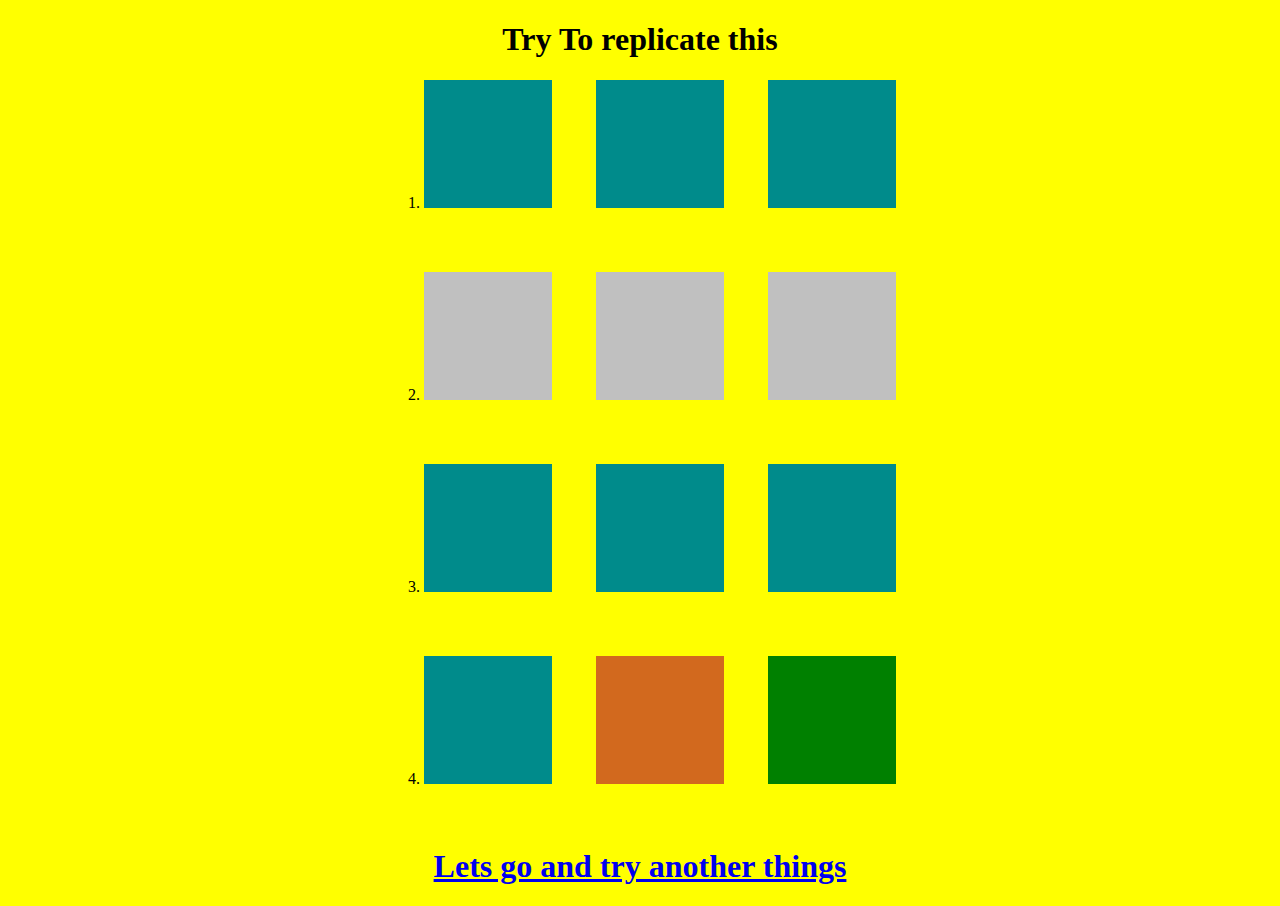
<file: index.html>
<!DOCTYPE html>
<html lang="en">
<head>
    <meta charset="UTF-8">
    <meta http-equiv="X-UA-Compatible" content="IE=edge">
    <meta name="viewport" content="width=device-width, initial-scale=1.0">
    <title>HandsON 6</title>
    <link rel="stylesheet" href="style.css">
    <style>

    </style>
</head>
<body>
    <div class="container">
        <main>
            <h1 style="text-align: center;">Try To replicate this</h1>
            <ol>
                <li>
                    <div class="row1">
                        <div class="card"></div>
                        <div class="card"></div>
                        <div class="card"></div>
                    </div>
                </li>
                <li>
                    <div class="row1">
                        <div class="card" id="card2"></div>
                        <div class="card" id="card2"></div>
                        <div class="card" id="card2"></div>
                    </div>
                </li>
                <li>
                    <div class="row1">
                        <div class="card" id="card3"></div>
                        <div class="card" id="card3"></div>
                        <div class="card" id="card3"></div>
                    </div>
                </li>
                <li>
                    <div class="row1">
                        <div class="card" id="card4" style="background-color: darkcyan;"></div>
                        <div class="card" id="card5" style="background-color:chocolate;"></div>
                        <div class="card" id="card3" style="background-color: green;"></div>
                    </div>
                </li>
            </ol>
            <h1 style="text-align: center;"><a href="./index2.html">Lets go and try another things</a></h1>
        </main>
    </div>
</body>
</html>
</file>
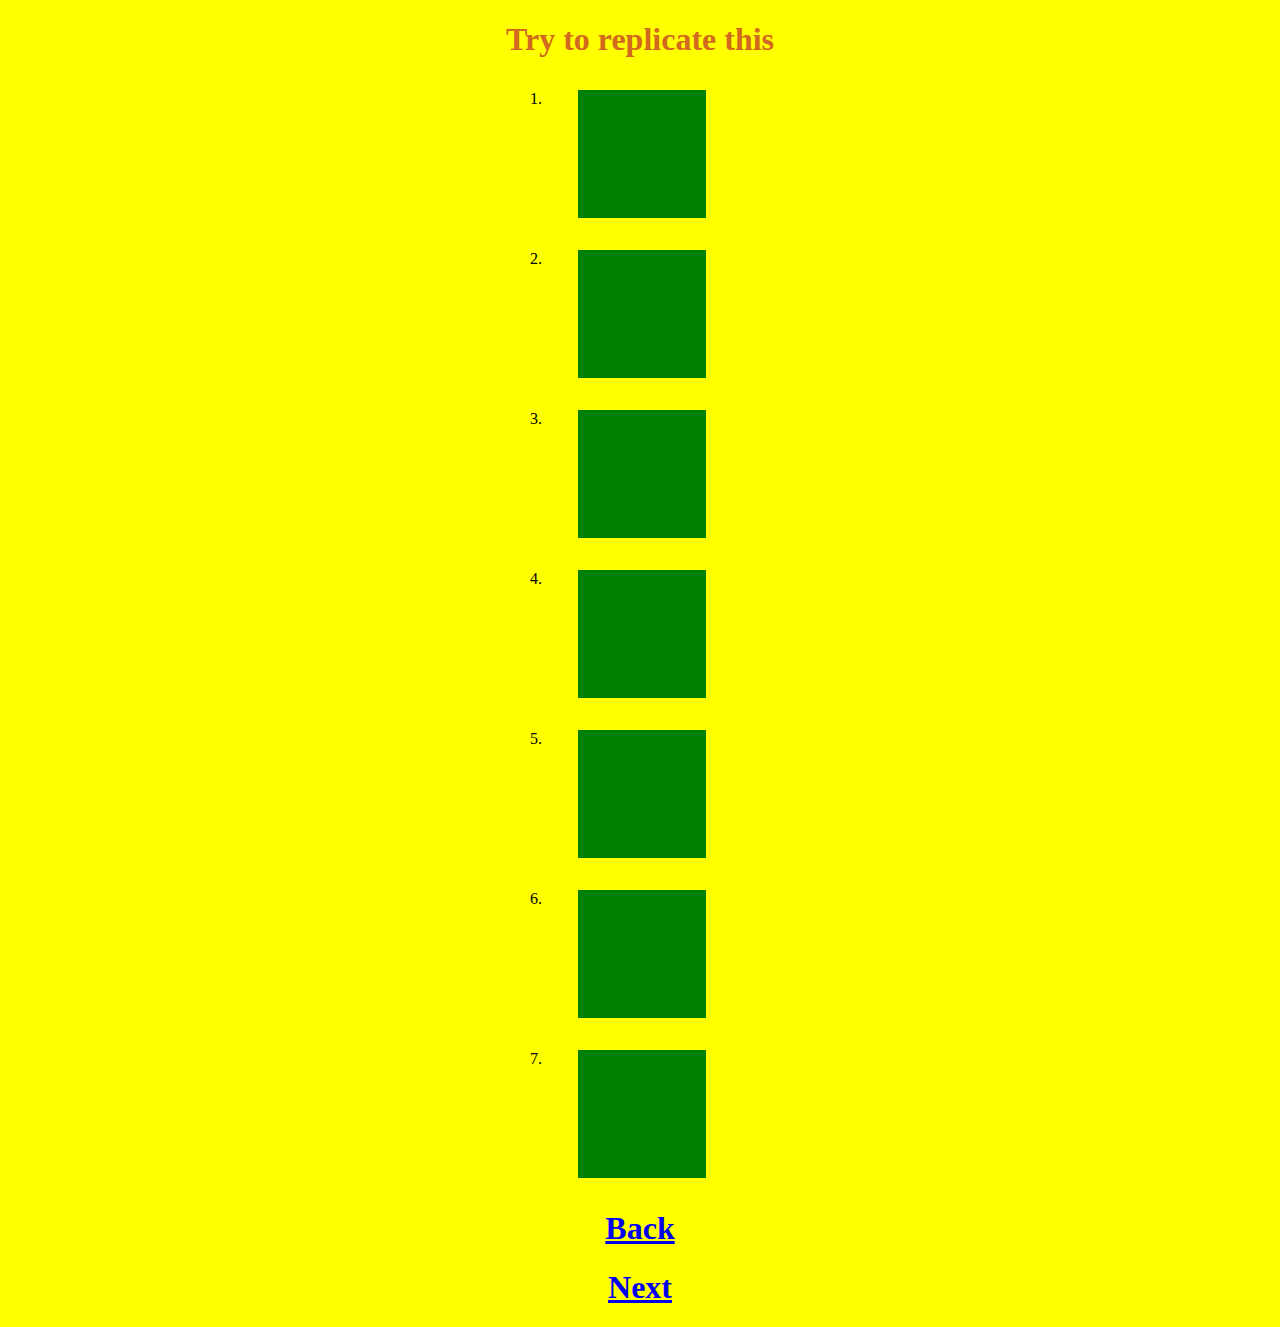
<file: index2.html>
<!DOCTYPE html>
<html lang="en">
<head>
    <meta charset="UTF-8">
    <meta http-equiv="X-UA-Compatible" content="IE=edge">
    <meta name="viewport" content="width=device-width, initial-scale=1.0">
    <title>Document</title>
    <link rel="stylesheet" href="style2.css">
</head>
<body>
    <div class="container">
        <main>
            <h1>Try to replicate this</h1>
            <ol>
                <li>
                    <div class="card" id="card1">
                    </div>
                </li>
                <li>
                    <div class="card" id="card2">
                    </div>
                </li>
                <li>
                    <div class="card" id="card1">
                    </div>
                </li>
                <li>
                    <div class="card" id="card1">
                    </div>
                </li>
                <li>
                    <div class="card" id="card1">
                    </div>
                </li>
                <li>
                    <div class="card" id="card1">
                    </div>
                </li>
                <li>
                    <div class="card" id="card1">
                    </div>
                </li>
            </ol>
            <h1><a href="./index.html">Back</a></h1>
            <h1><a href="./index3.html">Next</a></h1>
        </main>
    </div>
</body>
</html>
</file>
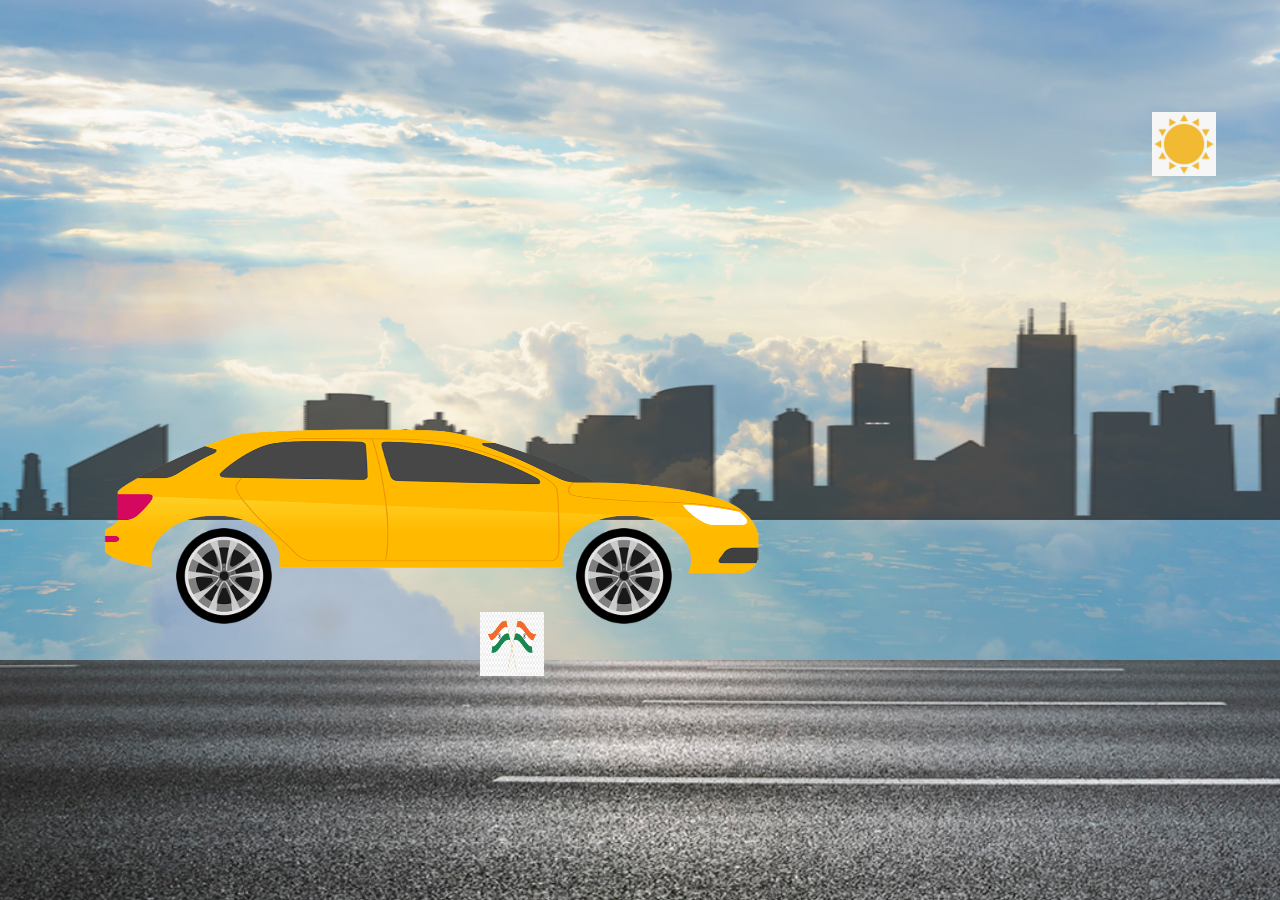
<file: index3.html>
<!DOCTYPE html>
<html lang="en">
<head>
    <meta charset="UTF-8">
    <meta http-equiv="X-UA-Compatible" content="IE=edge">
    <meta name="viewport" content="width=device-width, initial-scale=1.0">
    <title>Document</title>
    <style>
        body {
            margin: 0px;
            padding: 0px;
        }
        .container {
            height: 100vh;
            width: 100%;
            background-image: url(./img/sky.jpg);
            background-size: cover;
            background-position: center;
            position: relative;
            overflow-x: hidden;
        }
        .highway {
            height: 15rem;
            width: 500%;
            background-image: url(./img/road.jpg);
            background-size: cover;
            position: absolute;
            bottom: 0px;
            z-index: 1;
            background-repeat: repeat-x;
            animation: highway 5s linear infinite;
        }
        @keyframes highway {
            100% {
                transform: translateX(-3400px);
            }
        }
        #city {
            height: 14.5rem;
            width: 300%;
            position: absolute;
            top: 18rem;
            background-repeat: repeat-x;
            animation: city 20s linear infinite;
        }
        @keyframes city {
            100% {
                transform: translateX(-1400px);
            }
        }
        #car {
            width: 42rem;
            height: 12rem;
            position: absolute;
            top: 26rem;
            left: 6rem;
            z-index: 2;
        }
        #wheel {
            height: 6rem;
            width: 6rem;
            position: absolute;
            top: 33rem;
            left: 11rem;
            z-index: 4;
            animation: rotate 0.1s infinite linear;
        }
        #wheel2 {
            height: 6rem;
            width: 6rem;
            position: absolute;
            top: 33rem;
            left: 36rem;
            z-index: 4;
            animation: rotate 0.1s infinite linear;
        }
        @keyframes rotate {
            0% {
              transform: rotate(0deg);
            }
            100% {
                transform: rotate(-360deg);
            }
        }
        #sun {
            height: 4rem;
            width: 4rem;
            position: absolute;
            top: 7rem;
            right: 4rem;
            animation: city 120s linear infinite;
        }
        #flag {
            z-index: 999;
            height: 4rem;
            width: 4rem;
            position: absolute;
            bottom: 14rem;
            right: 46rem;
            background-color: transparent;

        }
    </style>
</head>
<body>
    <div class="container">
        <div class="highway"></div>
        <img src="./img/city.png" alt="" id="city">
        <img src="./img/car.png" alt="" id="car">
        <img src="./img/wheel.png" alt="" id="wheel">
        <img src="./img/wheel.png" alt="" id="wheel2">
        <img src="./img/sun.png" alt="" id="sun">
        <img src="./img/flagmain.png" alt="" id="flag">

    </div>

</body>
</html>
</file>
<file: style.css>
body {
    margin: 0px;
    padding: 0px;
    background-color: yellow;
}
.container {
    margin: 0% 30% 0% 30%;
}
.row1 {
    display: flex;
    justify-content: space-between;
    margin-bottom: 4rem;
}
.card {
    background-color: darkcyan;
    height: 8rem;
    width: 8rem;
    animation: card1;
    animation-duration: 8s;
    animation-iteration-count: infinite;
    
  }
  #card2 {
    background-color: silver;
    animation-duration: 3s;
    animation-direction: reverse; 
  }
  @keyframes card1 {
    0% {
        transform: none;
    }
    10% {
        transform: skewY(20deg);
        transition: 1s ease-in-out;
    }
    25% {
        transform: skewY(-20deg);
        transition: 1s ease-in-out;
    }
    50% {
        transform: skewY(20deg);
        transition: 1s ease-in-out;
    }
    90% {
        transform: skewY(-20deg);
        transition: 1s ease-in-out;
    }
    100% {
        transform: none;
    }
  }

  #card3 {
    animation: card3;
    animation-duration: 4s;
    animation-iteration-count: infinite;
  }
  @keyframes card3 {
    0% {
        transform: none;
    }
    50% {
        transform: rotate(360deg);
        transition: 2s;
    }
    100% {
        transform: none;
    }
  }
  #card4 {
    animation: card4;
    animation-duration: 4s;
    animation-iteration-count: infinite;
  }
  @keyframes card4 {
    0% {
        transform: none;
    }
    25% {
        transform: scaleX(2);
    }
  }

  #card5 {
    animation: card5;
    animation-duration: 4s;
    animation-iteration-count: infinite;
  }
  @keyframes card5 {
    0% {
        transform: none;
    }
    25% {
        transform: scaleY(1.2);
    }
  }
</file>
<file: style2.css>
body {
    margin: 0px;
    background-color: yellow;
}
.container {
    margin: 0% 30% 0% 30%;
    display: flex;
    justify-content: center;
}
.card {
    height: 8rem;
    width: 8rem;
    background-color: green;
    margin: 2rem;
    transition: 2s;
}
#card1:hover {
    width: 30rem;
}
#card2:hover {
    width: 30rem;
    height: 20rem;
}
h1 {
    color: chocolate;
    text-align: center;
}
</file>
